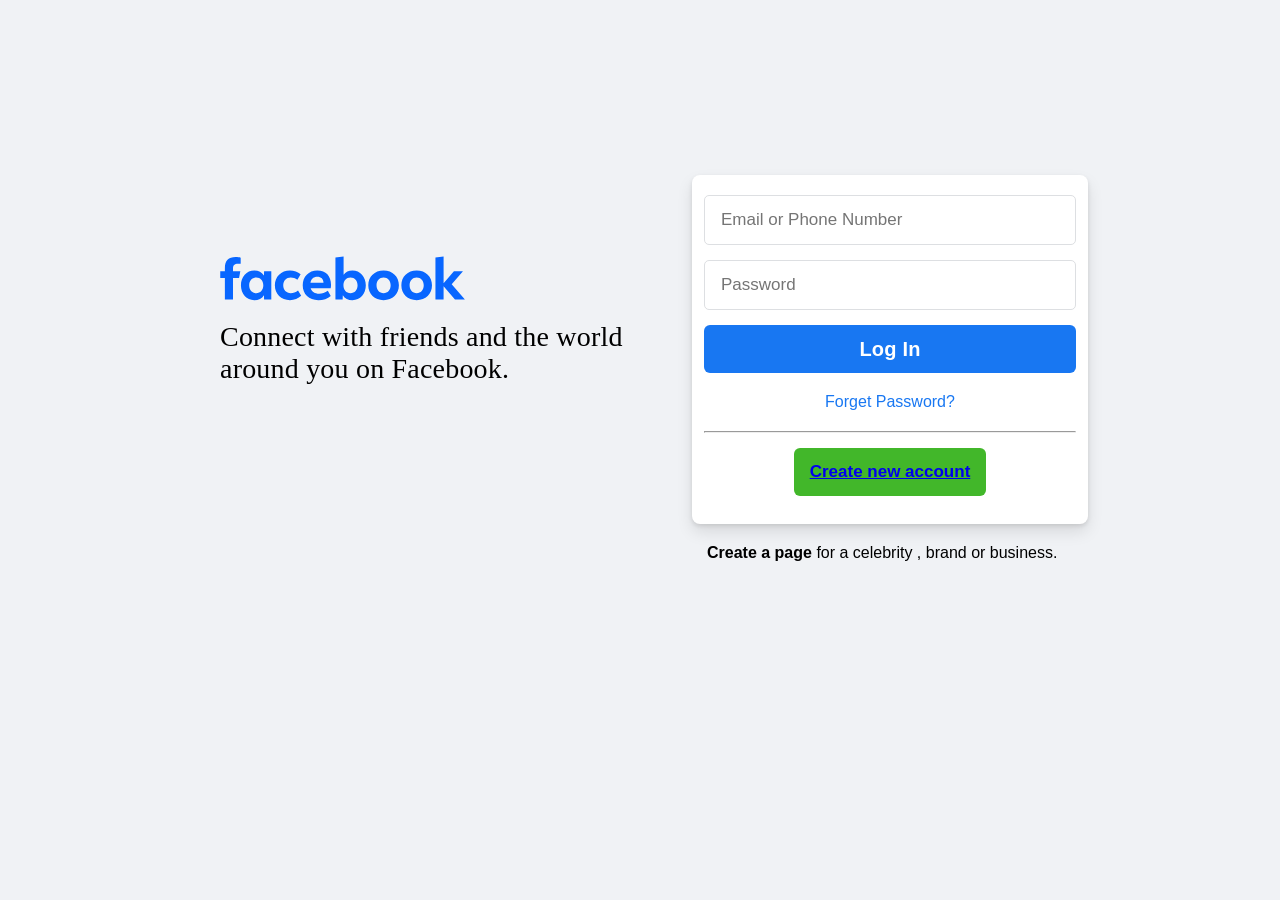
<file: index.html>
<!DOCTYPE html>
<html lang="en">
<head>
    <meta charset="UTF-8">
    <meta name="viewport" content="width=device-width, initial-scale=1.0">
    <title>login</title>
    <link rel="stylesheet" href="css/style.css">
    
</head>
<body>
    <header>
    <div class="main">
        <div class="left">
            <img src="img/facebooklogo.svg" alt="">
            <p>Connect with friends and the world around you on Facebook.</p>

        </div>
        <div class="right">
            <form action="">
                <div class="form_body">
                    <input type="text" placeholder="Email or Phone Number">
                    <input type="Password" placeholder="Password">
                    <button class="login">Log In</button>
                    <P class="forget">Forget Password?</P>
                    <hr>
                    <button class="create"> <a href="signup.html">Create new account</a></button>
                </div>
               
                
            </form>
            <P class="foot"><span>Create a page</span> for a celebrity , brand or business. </P>
        </div>

    </div>


    <!-- //for sign up page -->
     
</header>
</body>
</html>
</file>
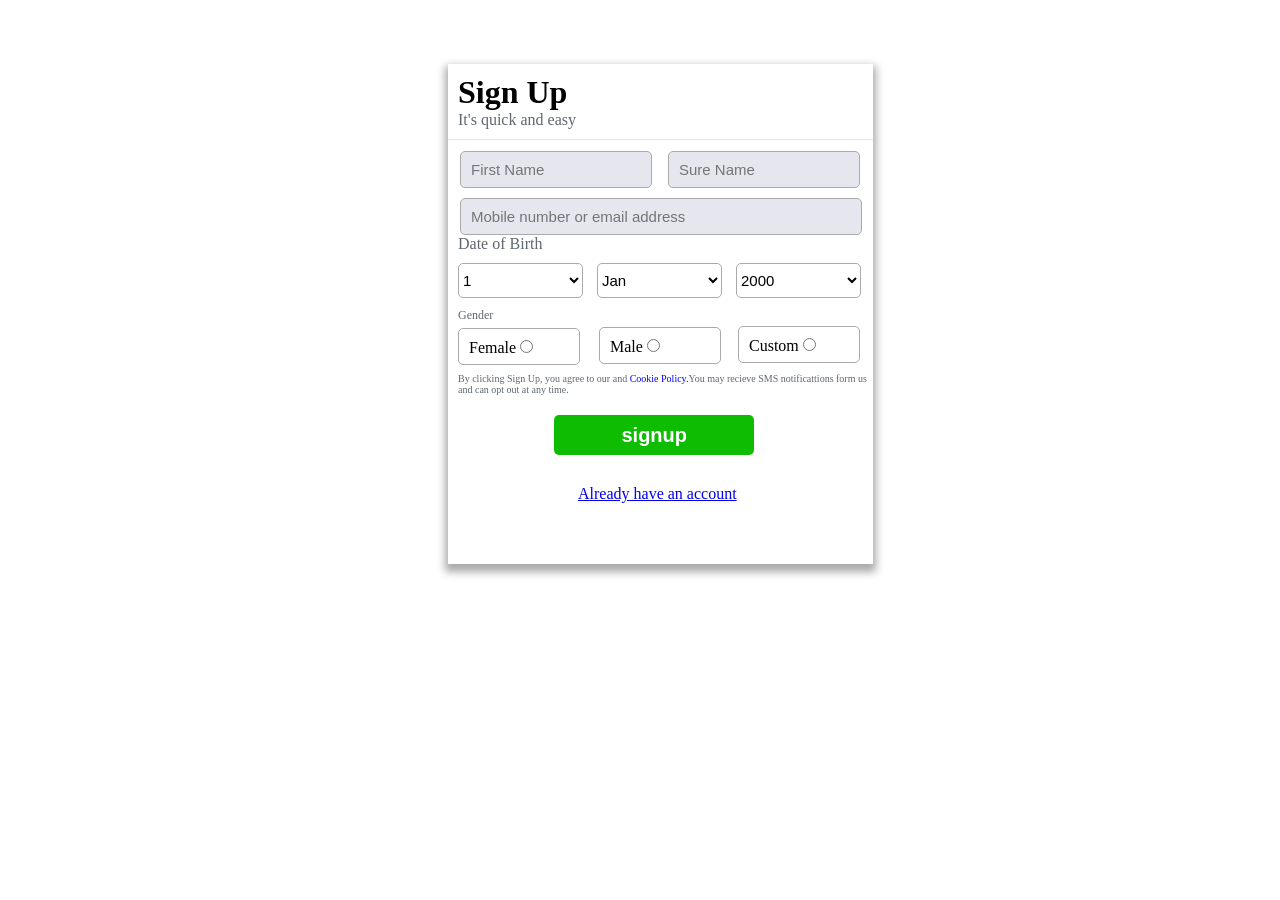
<file: createaccount.html>
<!DOCTYPE html>
<html lang="en">
<head>
    <meta charset="UTF-8">
    <meta name="viewport" content="width=device-width, initial-scale=1.0">
    <title>Facebook signup from start</title>
    <link rel="stylesheet" href="css/style1.css">
</head>
<body>
    <!--Facebook signup from start-->
    <div class="main">
       <form>
        <h2 class="first_title">Sign Up</h2>
        <p class="first_sub_title" id="sub_title">It's quick and easy</p>
        <hr/>
        <!--Input section start-->
        <div>
        <input type="text" placeholder="First Name" class="first_name"id="all" required />
        <input type="text" placeholder="Sure Name" class="sure_name"id="all" required />
        <br />
        <input type="email" placeholder="Mobile number or email address" id="all1"required/>
        <br/>
    </div>
    <!--Input section end-->
    <!--date of birth section start-->
    <p class="sub_title2" id="sub_title">Date of Birth</p>
    <select>
        <option>1</option>
        <option>2</option>
        <option>3</option>
        <option>4</option>
        <option>5</option>
    </select>
    <select>
        <option>Jan</option>
        <option>Feb</option>
        <option>Mar</option>
        <option>Apr</option>
        <option>May</option>

    </select>
    <select>
        <option>2000</option>
        <option>2001</option>
        <option>2002</option>
        <option>2003</option>
        <option>2004</option>
    </select>
    <!--date of birth section end-->
    <!--Gender section start-->
     <p class="sub_title_3" id="sub_title">Gender</p>
    <div class="female" id="all_gender">
    <label for="female">Female</label>
    <input type="radio" name="gender" value="female">
</div>
<div class="male" id="all_gender">
    <label for="male">Male</label>
    <input type="radio" name="gender" value="male">
</div>
<div class="others" id="all_gender">
    <label for="others">Custom</label>
    <input type="radio" name="gender" value="others">
</div>


    <!--Gender section end-->
    <p class="sub_title_4">
       By clicking Sign Up, you agree to our <a href="#"Terms,Data Policy></a> and <a href="#">Cookie Policy.</a>You may recieve SMS notificattions form us and can opt out at any time.
    </p>
    <input type="submit" value="signup"class="submit" />
    <div class="html">
        <a href="index.html">Already have an account</a>
    </div>

       </form> 
    </div>
</body>
</html>
</file>
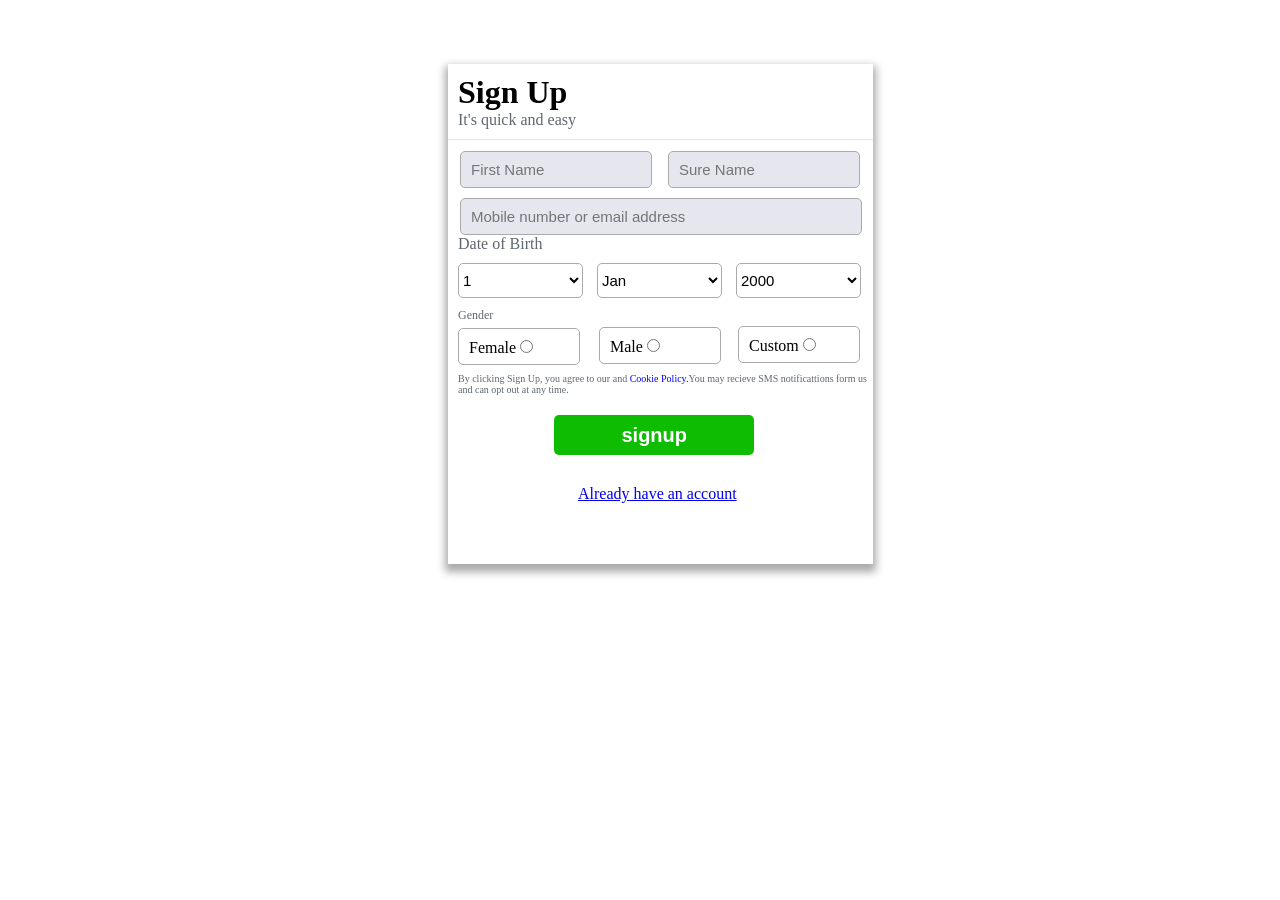
<file: signup.html>
<!DOCTYPE html>
<html lang="en">
<head>
    <meta charset="UTF-8">
    <meta name="viewport" content="width=device-width, initial-scale=1.0">
    <title>Facebook signup from start</title>
    <link rel="stylesheet" href="css/style_1.css">
</head>
<body>
    <!--Facebook signup from start-->
    <div class="main">
       <form>
        <h2 class="first_title">Sign Up</h2>
        <p class="first_sub_title" id="sub_title">It's quick and easy</p>
        <hr/>
        <!--Input section start-->
        <div>
        <input type="text" placeholder="First Name" class="first_name"id="all" required />
        <input type="text" placeholder="Sure Name" class="sure_name"id="all" required />
        <br />
        <input type="email" placeholder="Mobile number or email address" id="all1"required/>
        <br/>
    </div>
    <!--Input section end-->
    <!--date of birth section start-->
    <p class="sub_title2" id="sub_title">Date of Birth</p>
    <select>
        <option>1</option>
        <option>2</option>
        <option>3</option>
        <option>4</option>
        <option>5</option>
    </select>
    <select>
        <option>Jan</option>
        <option>Feb</option>
        <option>Mar</option>
        <option>Apr</option>
        <option>May</option>

    </select>
    <select>
        <option>2000</option>
        <option>2001</option>
        <option>2002</option>
        <option>2003</option>
        <option>2004</option>
    </select>
    <!--date of birth section end-->
    <!--Gender section start-->
     <p class="sub_title_3" id="sub_title">Gender</p>
    <div class="female" id="all_gender">
    <label for="female">Female</label>
    <input type="radio" name="gender" value="female">
</div>
<div class="male" id="all_gender">
    <label for="male">Male</label>
    <input type="radio" name="gender" value="male">
</div>
<div class="others" id="all_gender">
    <label for="others">Custom</label>
    <input type="radio" name="gender" value="others">
</div>


    <!--Gender section end-->
    <p class="sub_title_4">
       By clicking Sign Up, you agree to our <a href="#"Terms,Data Policy></a> and <a href="#">Cookie Policy.</a>You may recieve SMS notificattions form us and can opt out at any time.
    </p>
    <input type="submit" value="signup"class="submit" />
    <div class="html">
        <a href="index.html">Already have an account</a>
    </div>

       </form> 
    </div>
</body>
</html>
</file>
<file: css/style.css>
*{
    margin: 0;
    padding:0 ;
    box-sizing: border-box;
}

header{
    height:100vh ;
    width: 100%;
    position: relative;
    background: #F0F2F5;
}

header .main{
    position:absolute;
    top: 25%;
    width: 70%;
    gap: 60px;
    left: 50%;
    transform: translateX(-50%);
    display: flex;
}
header .main .left img {
    flex: 1;
    justify-content: left;
}

header .main .right {
        flex: 1;
}
header .main .left p{
    font-size: 28px;
    font-weight:400 ;
    margin-top: -14px;
    margin-left: 28px;
    letter-spacing: 0.2px;
}
header .main .left img{
    height: 106px;
    width: 301px;
}
header .main .right form{
    width: 396px;
    background: #fff;
    border-radius: 8px;
    margin-top: -50px;
    box-shadow: 0 2px 4px rgba(0,0,0,.1),0 8px 16px rgba(0,0,0,.1);
    padding: 20px 0 28px;
}
.form_body{
    display: flex;
    flex-wrap: wrap;
    flex-direction:column;
    padding: 0 12px;
    gap: 15px;
}
form input{
    flex: 1;
    border: 1px solid #dddfe2;
    font-size: 17px;
    padding: 14px 16px;
    border-radius:5px ;
    color: #1d2129;
    outline-color:#8AB7EF;
}
.login{
    background-color: #1877f2;
    font-size: 20px;
    color: #fff;
    line-height: 48px;
    padding: 0 16px;
    border: none;
    cursor: pointer;
    border-radius: 6px;
    font-weight: bold;
    letter-spacing: 0.2px;
    width: 100%;
}
.forget{
    text-align: center;
    color:#1877f2 ;
    font-size:16px;
    margin: 5px 0;
    text-transform: capitalize;
    cursor: pointer;
    font-family: sans-serif;
    
}
.forget:hover{
     text-decoration:underline ;
}
hr{
    background: rgba(128,128,128,0.349);
    height: 0.2px;
}
.create{
    background-color: #42b72a;
    font-size: 17px;
    color: #fff;
    width: 192px;
    font-weight: bold;
    border: none;
    border-radius: 6px;
    line-height: 48px;
    margin: auto;
    cursor: pointer;
    
}
.foot{
    margin-top: 20px;
    margin-left:  15px ;
    font-size: 16px;
    font-family: sans-serif;

}
.foot span{
    font-weight: bold;
}
</file>
<file: css/style1.css>
*{
    margin: 0px;
    padding: 0px;
}


/*form section start*/
form{
    width: 425px;
    height: 500px;
    margin-left: 35%;
    margin-top: 5%;
    box-shadow: 0px 5px 8px 3px #aaa;
    background: white;
    z-index: 10;
    position: relative;
}
/*1st title and sub-title start*/
.first_title{
    font-size: 32px;
    padding: 10px 10px 0px 10px;
}
#sub_title{
    color: #606770;
    margin-left: 10px;
}
hr{
    margin-top:10px ;
    opacity: 20%;
}
/*1st title and sub-title end*/
/*input section start*/
#all{
   width:180px;
   border-radius: 5px;
   background: #e6e6ee;
   height: 35px;
   border: 1px solid #aaa;
   font-size: 15px;
   margin-left: 12px;
   margin-top: 10px;
   padding-left: 10px;
}
#all1{
    width:390px;
    background: #e6e6ee;
    height: 35px;
    border: 1px solid #aaa;
    border-radius: 5px;
    font-size: 15px;
    margin-left: 12px;
    margin-top: 10px;
    padding-left: 10px;
}
/*input section end*/
/*date of Birth section start*/
.sub_title_2{
    margin-top:10px ;
    font-size: 12px;
}
select{
    width: 125px;
    margin-left: 10px;
    margin-top: 10px;
    height:35px;
    font-size: 15px;
    background: none;
    border: 1px solid #aaa;
    border-radius: 5px;
}
/*date of Birth section end*/
/*gender section start*/
.sub_title_3{
    margin-top: 10px;
    font-size: 12px;
}
#all_gender{
    width: 110px;
    height: 25px;
    border: 1px solid #aaa;
    padding: 10px 0px 0px 10px;
    border-radius: 5px;
}
.female{
    margin-top: 5px;
    margin-left: 10px;
}
.male{
    margin-top: -38px;
    margin-left: 151px;
}
.others{
    margin-left: 290px;
    margin-top: -38px;
}
/*gender section end*/
/*last section start*/
.sub_title_4{
    margin-left: 10px;
    font-size: 10px;
    color: #606770;
    margin-top: 10px;
}
.sub_title_4 a{
    text-decoration: none;
    color:blue
}
.submit{
    width: 200px;
    height: 40px;
    background: #0ebd02;
    border-radius: 5px;
    color: white;
    font-size: 20px;
    font-weight: bold;
    border: none;
    margin-left: 25%;
    margin-top: 20px;
    
}
.submit:hover{
    opacity: 60%;
}
.html{
    margin-left: 130px;
    margin-top: 30px;
    text-decoration: solid;
}
/*last section end*/

/*form section end*/
</file>
<file: css/style_1.css>
*{
    margin: 0px;
    padding: 0px;
}


/*form section start*/
form{
    width: 425px;
    height: 500px;
    margin-left: 35%;
    margin-top: 5%;
    box-shadow: 0px 5px 8px 3px #aaa;
    background: white;
    z-index: 10;
    position: relative;
}
/*1st title and sub-title start*/
.first_title{
    font-size: 32px;
    padding: 10px 10px 0px 10px;
}
#sub_title{
    color: #606770;
    margin-left: 10px;
}
hr{
    margin-top:10px ;
    opacity: 20%;
}
/*1st title and sub-title end*/
/*input section start*/
#all{
   width:180px;
   border-radius: 5px;
   background: #e6e6ee;
   height: 35px;
   border: 1px solid #aaa;
   font-size: 15px;
   margin-left: 12px;
   margin-top: 10px;
   padding-left: 10px;
}
#all1{
    width:390px;
    background: #e6e6ee;
    height: 35px;
    border: 1px solid #aaa;
    border-radius: 5px;
    font-size: 15px;
    margin-left: 12px;
    margin-top: 10px;
    padding-left: 10px;
}
/*input section end*/
/*date of Birth section start*/
.sub_title_2{
    margin-top:10px ;
    font-size: 12px;
}
select{
    width: 125px;
    margin-left: 10px;
    margin-top: 10px;
    height:35px;
    font-size: 15px;
    background: none;
    border: 1px solid #aaa;
    border-radius: 5px;
}
/*date of Birth section end*/
/*gender section start*/
.sub_title_3{
    margin-top: 10px;
    font-size: 12px;
}
#all_gender{
    width: 110px;
    height: 25px;
    border: 1px solid #aaa;
    padding: 10px 0px 0px 10px;
    border-radius: 5px;
}
.female{
    margin-top: 5px;
    margin-left: 10px;
}
.male{
    margin-top: -38px;
    margin-left: 151px;
}
.others{
    margin-left: 290px;
    margin-top: -38px;
}
/*gender section end*/
/*last section start*/
.sub_title_4{
    margin-left: 10px;
    font-size: 10px;
    color: #606770;
    margin-top: 10px;
}
.sub_title_4 a{
    text-decoration: none;
    color:blue
}
.submit{
    width: 200px;
    height: 40px;
    background: #0ebd02;
    border-radius: 5px;
    color: white;
    font-size: 20px;
    font-weight: bold;
    border: none;
    margin-left: 25%;
    margin-top: 20px;
    
}
.submit:hover{
    opacity: 60%;
}
.html{
    margin-left: 130px;
    margin-top: 30px;
    text-decoration: solid;
}
/*last section end*/

/*form section end*/
</file>
